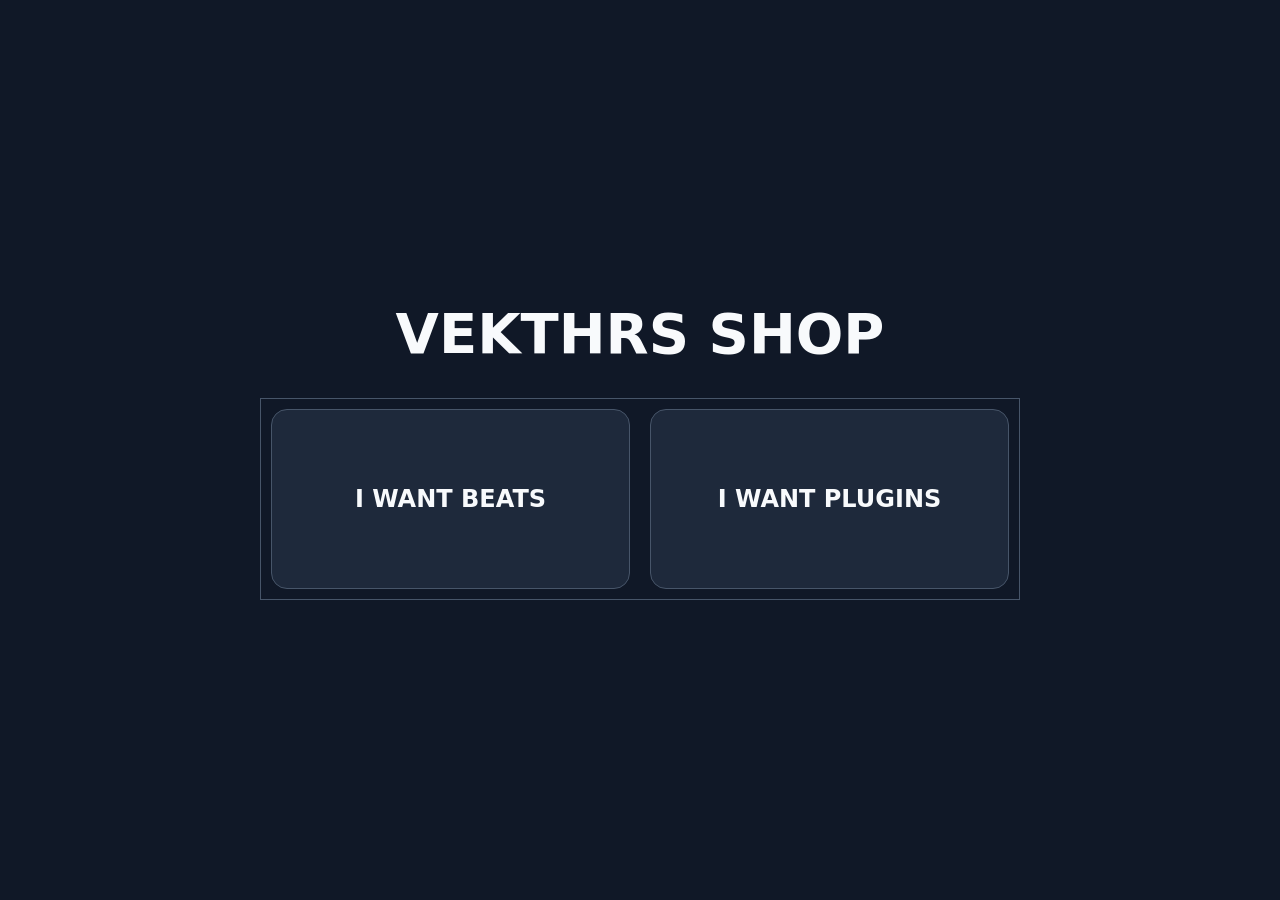
<file: index.html>
<!DOCTYPE html>
<html lang="en">
<head>
	<meta charset="UTF-8">
	<meta name="viewport" content="width=device-width, initial-scale=1">
	<title>Choose a Page</title>
    <link rel="stylesheet" href="styles.css">
</head>
<body>
	<main>
		<h1>VEKTHRS SHOP</h1>
		<div class="pages">
			<a class="page-link" href="beats.html">I WANT BEATS</a>
			<a class="page-link" href="plugins.html">I WANT PLUGINS</a>
		</div>
	</main>
</body>
</html>
</file>
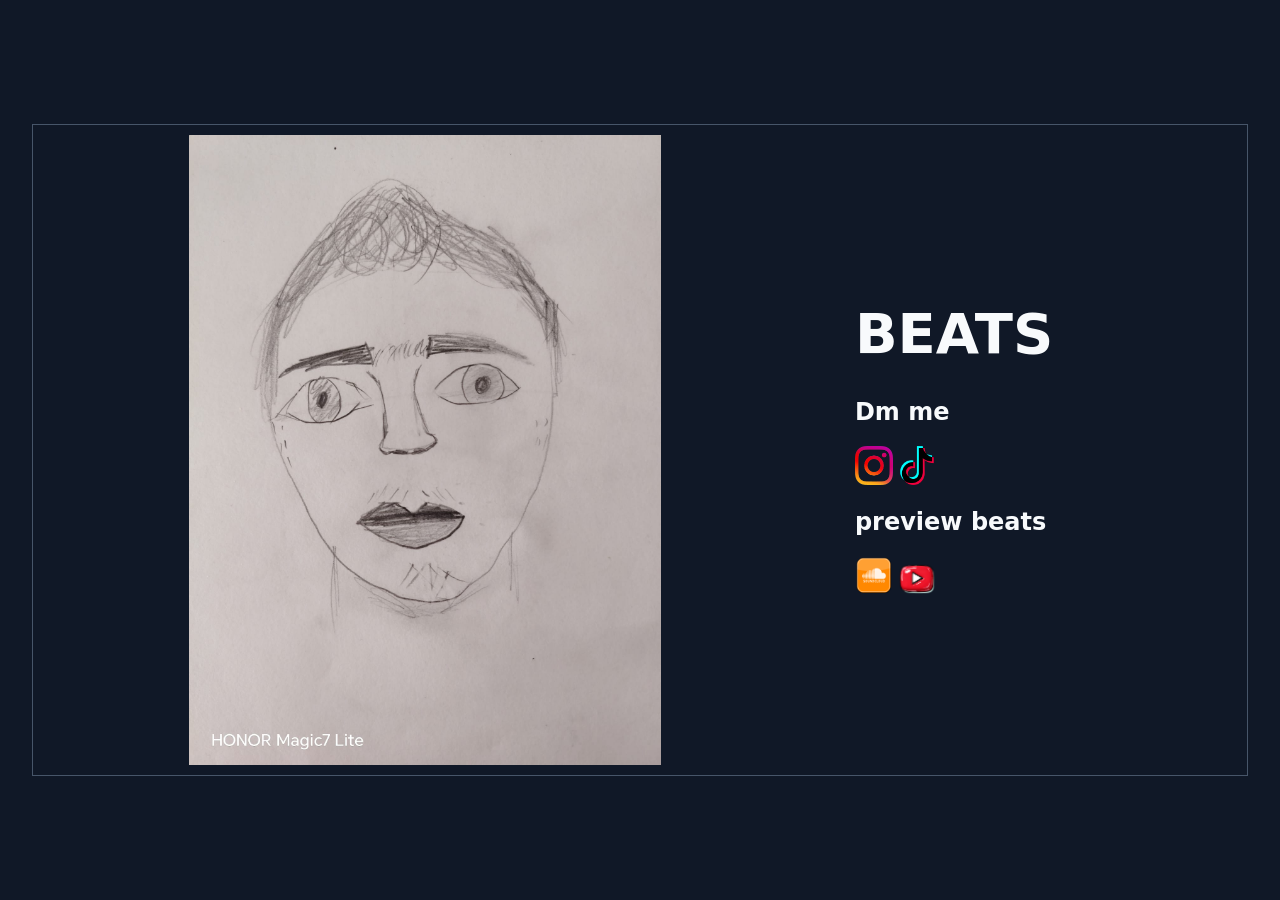
<file: beats.html>
<!DOCTYPE html>
<html lang="en">
<head>
    <meta charset="UTF-8">
    <meta name="viewport" content="width=device-width, initial-scale=1.0">
    <title>BEATS</title>
   <link rel="stylesheet" href="styles.css">
</head>
<body>
    
    <div class="beats-page">
        <img src="vekthr.jpeg" alt="Beats" class="beat_img">
        <section>
            <h1>BEATS</h1>
            <h2>Dm me</h2>
            <a href="https://www.instagram.com/vekthr.wav/"><img src="insta.png" alt="Instagram"></a>
            <a href="https://www.tiktok.com/@vektherbeatz"><img src="tiktok.png" alt="TikTok"></a>
            <h2>preview beats</h2>
            <a href="https://on.soundcloud.com/fDnezjEI1kgTQbkvxM"><img src="soundcloud.png" alt="SoundCloud"></a>
            <a href="https://www.youtube.com/@Vekthr"><img src="youtube.png" alt="YouTube"></a>
        </section>
        
    </div>
    
</body>
</html>
</file>
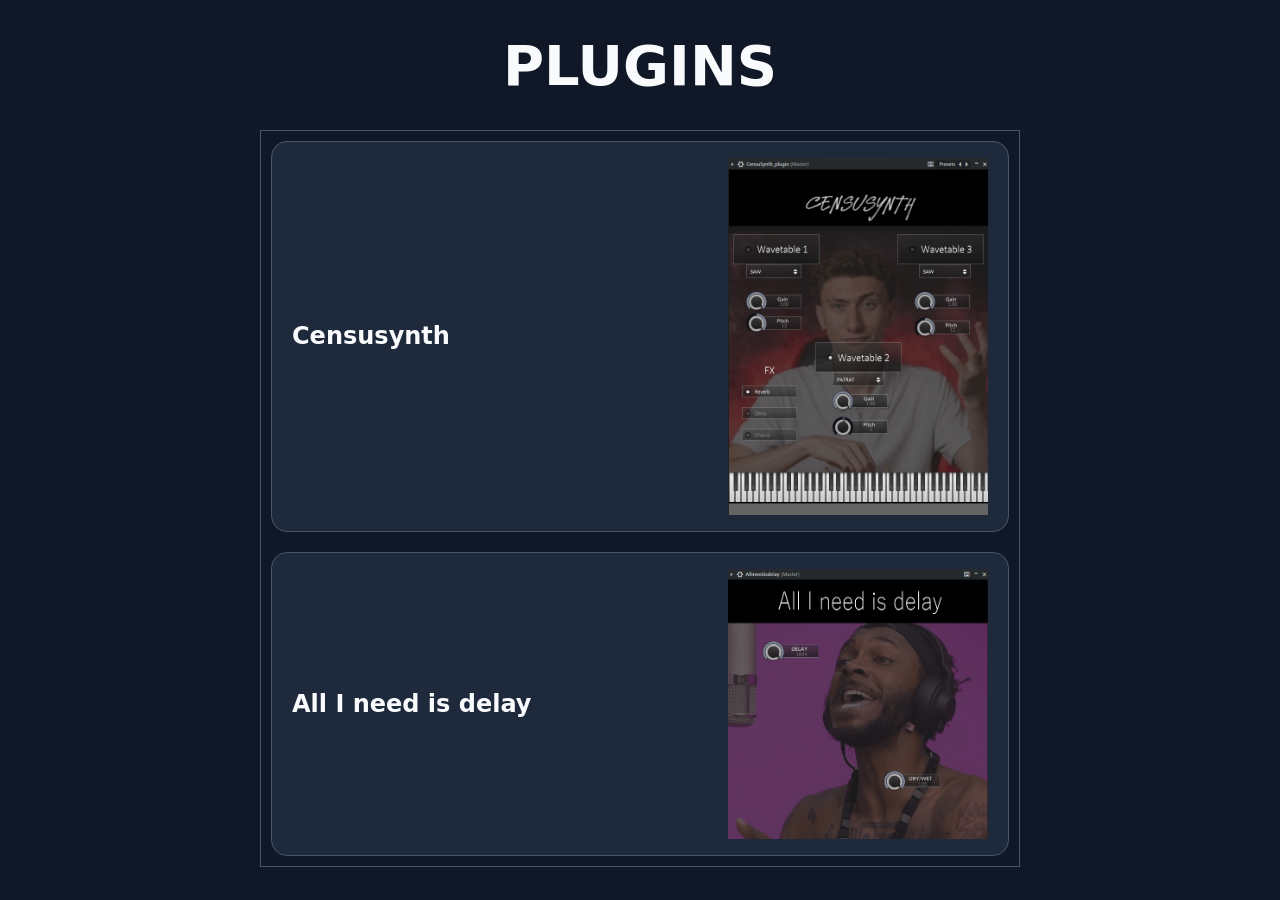
<file: plugins.html>
<!DOCTYPE html>
<html lang="en">
<head>
    <meta charset="UTF-8">
    <meta name="viewport" content="width=device-width, initial-scale=1.0">
    <title>PLUGINS</title>
    <link rel="stylesheet" href="styles.css">
</head>
<body>
    <main class="plugin-page">
        <h1>PLUGINS</h1>
        <div class="plugin-list">
            <a class="plugin-card" href="CensuSynth_plugin.dll" download>
            <h2>Censusynth</h2>
            <img src="censusynth.png" alt="Censusynth" class="plugin">
            </a>
            <a class="plugin-card" href="https://drive.google.com/file/d/1s-50VKEx58HkZhfbXKcAVsgMj7paAyYi/view?usp=drive_link">
                <h2>All I need is delay</h2>
                <img src="allineedisdelay.png" alt="All I need is delay" class="plugin">
            </a>
        </div>
    </main>
</body>
</html>
</file>
<file: styles.css>
* { box-sizing: border-box; }
		body {
			min-height: 100vh;
			margin: 0;
			display: grid;
			place-items: center;
			padding: 2rem;
			background: #101827;
			color: #f8fafc;
			font-family: system-ui, sans-serif;
		}
		main { width: min(760px, 100%); text-align: center; }
		h1 { margin: 0 0 2rem; font-size: clamp(2rem, 6vw, 3.5rem); }
		.pages { display: grid; grid-template-columns: repeat(auto-fit, minmax(220px, 1fr)); gap: 1.25rem; }
		.page-link {
			min-height: 180px;
			display: grid;
			place-items: center;
			
			border: 1px solid #475569;
			border-radius: 16px;
			background: #1e293b;
			color: inherit;
			font-size: 1.5rem;
			font-weight: 700;
			text-decoration: none;
			transition: transform 160ms ease, background 160ms ease;
		}
		.page-link:hover { transform: translateY(-4px); background: #334155; }
		.page-link:focus-visible { outline: 3px solid #38bdf8; outline-offset: 4px; }
img{
    width:10%;
    height:10%;
	
}
div{
	border: 1px solid #475569;
	padding: 10px;
}
.plugin-page { width: min(760px, 100%); text-align: center; }
.plugin-list { display: grid; gap: 1.25rem; }
.plugin-card {
	display: flex;
	align-items: center;
	justify-content: space-between;
	gap: 1.5rem;
	padding: 1rem 1.25rem;
	border: 1px solid #475569;
	border-radius: 16px;
	background: #1e293b;
	color: inherit;
	text-align: left;
	text-decoration: none;
}
.plugin-card h2 { margin: 0; }
.plugin-card img {
	width: clamp(160px, 32vw, 260px);
	max-width: 45%;
	height: auto;
	object-fit: contain;
}
@media (max-width: 480px) {
	.plugin-card { gap: 0.75rem; }
	.plugin-card img { width: 42%; max-width: 42%; }
}
.beats-page {
	width: 100%;
	display: grid;
	grid-template-columns: minmax(0, 1fr) minmax(220px, 32%);
	align-items: center;
	gap: 3rem;
}
.beats-page h1 { margin-bottom: 2rem; }
.beat_img {
	display: block;
	width: 100%;
	max-height: 70vh;
	height: auto;
	object-fit: contain;
}
@media (max-width: 600px) {
	.beats-page { grid-template-columns: 1fr; gap: 1rem; }
	.beat_img { width: min(100%, 360px); justify-self: center; }
}
</file>
